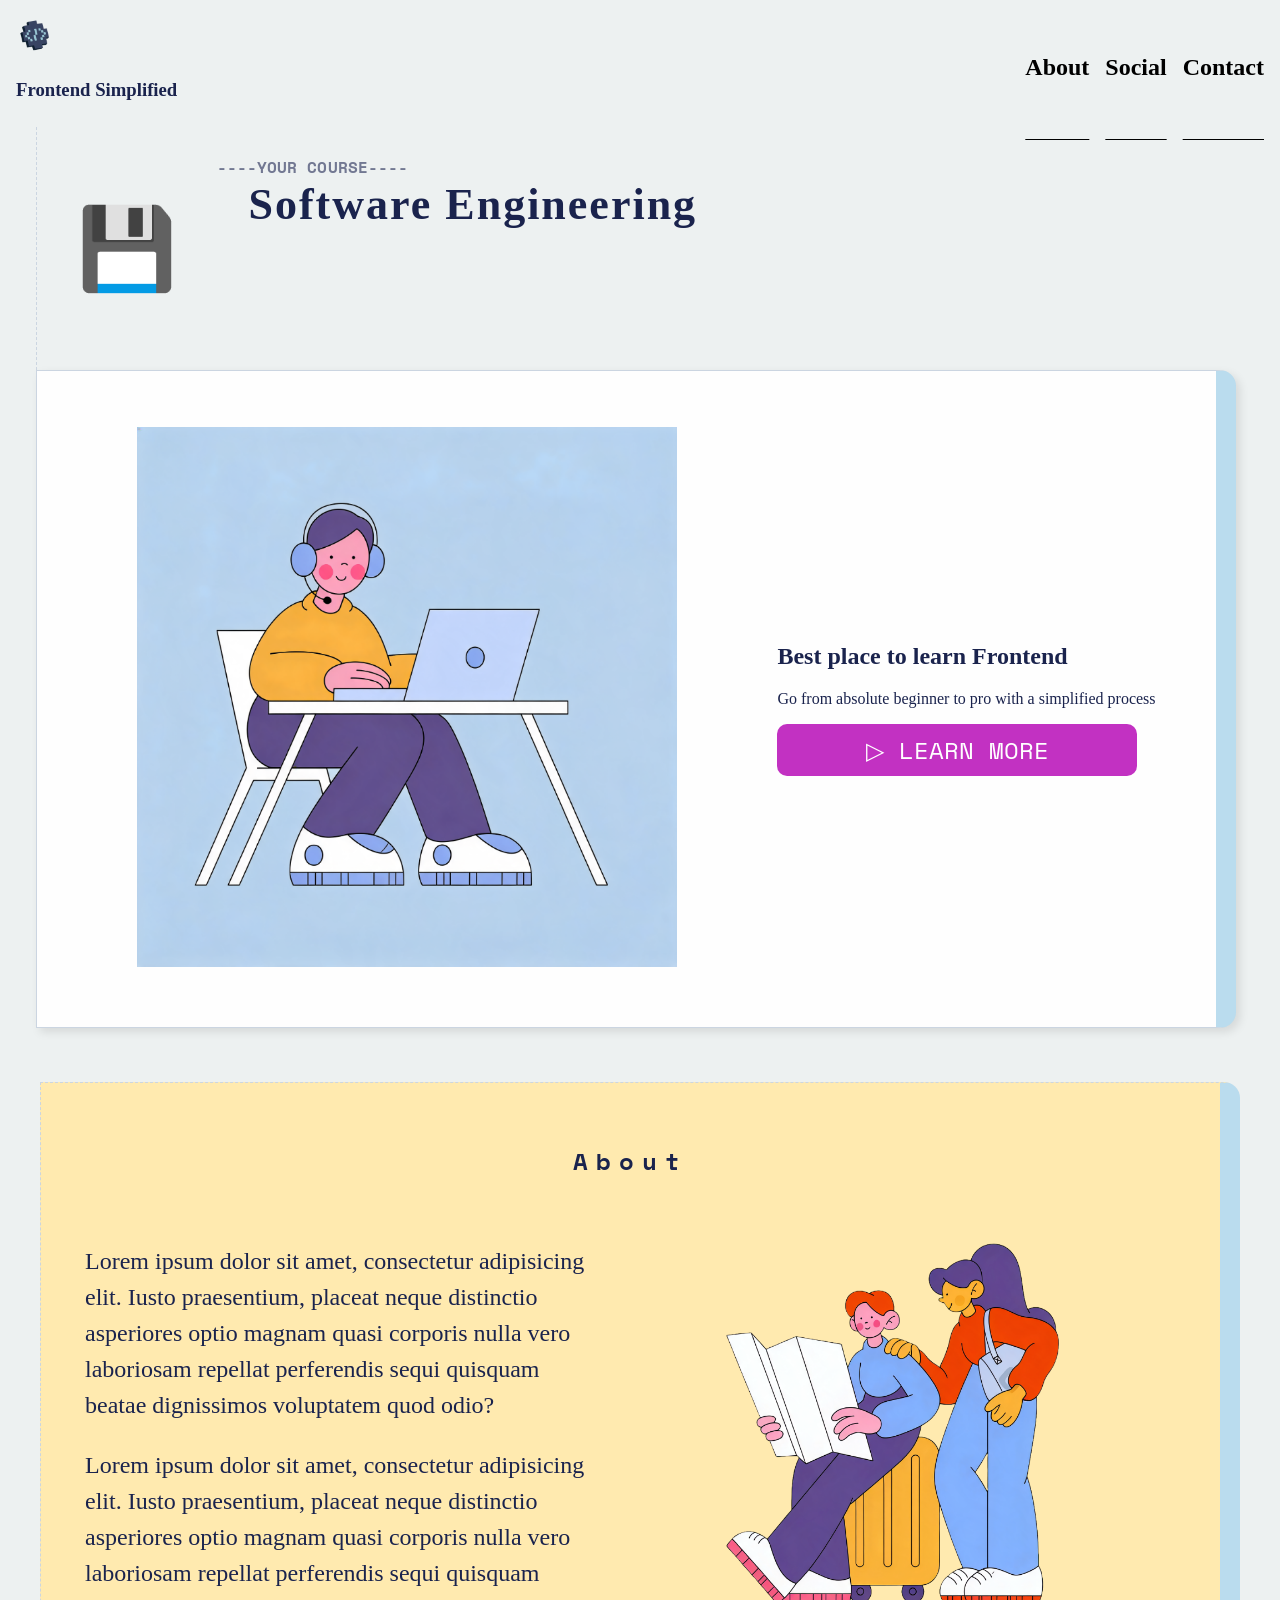
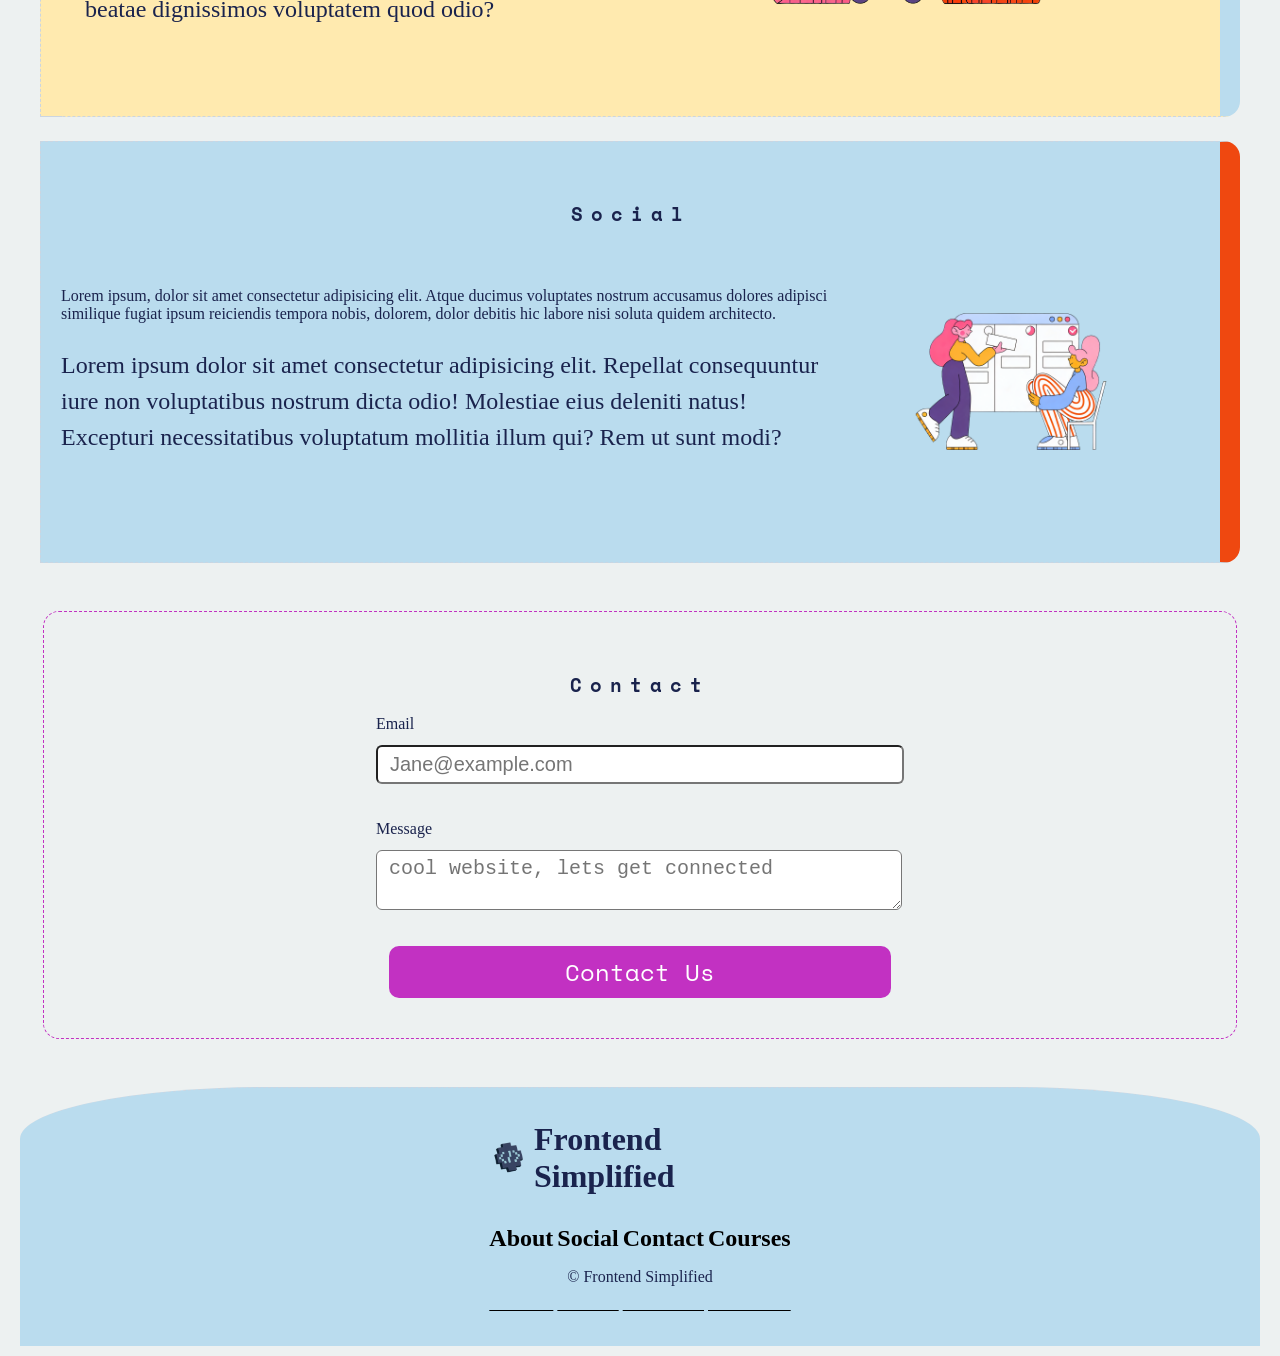
<file: index.html>
<!DOCTYPE html>
<html lang="en">
<head>
    <meta charset="UTF-8">
    <meta name="viewport" content="width=device-width, initial-scale=1.0">
    <title>Document</title>
    <link rel="stylesheet" href="style.css">
</head>
<body>



 <!- - HEADER - ->
<section>
    <nav>
      <div class=""logo>
        <img src="assets/fes-logo.png" 
                 alt="Frontend Simplified Logo" 
                 class="logo_img" 
                 width="50"/>

            
        <h1><b>Frontend</b> Simplified</h1>
      </div> 

      <ul>
         <li><a href="#about.jpg">About</a></li>
         <li><a href="#Social">Social</a></li>
         <li><a href="#Contact">Contact</a></li>
        </ul>
    </nav>


    <header>
        <div class="row row__course">
           <div class="course">
              <h1 class="course__icon">💾</h1>

              <div class="course__text">
                  <div class="course__selection">----YOUR COURSE----</div>
                  <div class="course__title"> Software Engineering</div>
              </div>
            </div>
        </div>

      

      <div class="row">
           <div class="hero">
               <figure class="hero__img--wrapper">
          <img src="assets/laptop.png" alt="Home page image" /> 
        </figure>  

        <div class="hero__description">
          <h1>Best place to learn Frontend</h1>
           <p class="subheader">
            Go from absolute beginner to pro with a simplified process </p>
           
           
            <a href="#about">
              <button class="hero__description--button">
                 ▷ LEARN MORE
                   </button>
             </a>  
        </div>
      </div>
    </div> 
 </header>
</section>  

 <main>
  <!- - ABOUT SECTION - -> 
    <Section id="about">
         <div class="row about__row">
              <div class="section__card section_card--about">
                   <h1 class="section__title">About</h1>

                   <div class="section__description">
                        <div class="section__description--wrapper">
                            <p class="section__description--para">
                              Lorem ipsum dolor sit amet, consectetur adipisicing elit. Iusto praesentium, 
                              placeat neque distinctio asperiores optio magnam quasi corporis nulla vero
                              laboriosam repellat perferendis sequi quisquam beatae dignissimos voluptatem quod odio?
                            </p>

                            <p class="section__description--para">
                              Lorem ipsum dolor sit amet, consectetur adipisicing elit. Iusto praesentium,
                              placeat neque distinctio asperiores optio magnam quasi corporis nulla vero
                               laboriosam repellat perferendis sequi quisquam beatae dignissimos voluptatem quod odio?
                           </p>
                      </div>
                    <figure class="section__img--wrapper">
                      <img src="./assets/reading.png" 
                      alt="reading image"
                      class="about__img"
                       />
                    </figure>
                   </div>
                 </div>
              </div>
           

  

<!- - SOCIAL SECTION - - >
    <section id="social">
       <div class="row social__row">
              <div class="section__card section_card--social">
                   <h1 class="section__title">Social</h1>

                   <div class="section__description">
                     <div class="section__img--wrapper> 
                       <p class="section__description--para">
                         Lorem ipsum, dolor sit amet consectetur adipisicing elit. 
                         Atque ducimus voluptates nostrum accusamus dolores adipisci
                         similique fugiat ipsum reiciendis tempora nobis, dolorem, 
                         dolor debitis hic labore nisi soluta quidem architecto.
                     </p>

                    <p class="section__description--para">
                    Lorem ipsum dolor sit amet consectetur adipisicing elit.
                    Repellat consequuntur iure non voluptatibus nostrum dicta 
                    odio! Molestiae eius deleniti natus! Excepturi necessitatibus 
                    voluptatum mollitia illum qui? Rem ut sunt modi?
                   </p>
                </div> 

                       
                <figure class="section__img--wrapper">
                   <img 
                    src="assets/social.png"
                     alt="social image"
                    class="social__img"
                  />
                </figure> 
              </div>
            </div>
         </div>
    </section>



<!- - CONTACT SECTION - ->
<Section id="contact">
        <div class="row contact__row">
            <div class="section__card section__card--contact">
                  <h1 class="section__title">Contact</h1>


                  <div class="section__description">
                       <form action=" ">
                           <span>Email</span>
                           <input type="email" placeholder="Jane@example.com">

                            <span>Message</span>
                            <textarea 
                              placeholder="cool website, lets get connected"
                              ></textarea>

                            <button>Contact Us</button>
                       </form>
                    </div>
                 </div>
             </div> 
    </section>  
</main>    


<!- - FOOTER - ->
      <footer>
          <div class="logo footer__logo">
            <img src="assets/fes-logo.png" 
                 alt="Frontend Simplified Logo" 
                 class="logo_img" 
                 width="50"/>
                 
              
             <h1 class="logo__text"><b>Frontend</b> Simplified</h1>
            </div>

            <div class="footer__links">
       <a href="#about" class="footer__link">About</a>
       <a href="#Social" class="footer__link">Social</a>
       <a href="#contact" class="footer__link">Contact</a>
       <a href="#courses" class="footer__link">Courses</a>
    </div>

    <p>© Frontend Simplified</p></p>
</footer>           
</body>
</html>
</file>
<file: style.css>
@import url('https://fonts.googleapis.com/css2?family=Manrope:wght@200..800&family=Space+Mono:ital,wght@0,400;0,700;1,400;1,700&display=swap');

/* font-family: "Space Mono", monospace; */

 {
?* padding: 0;
margin: 0;
box-sizing: border-box;
font-family: "Manrope", sans-serif;
font-weight: 500;
}

body {
    background-color: #edf1f1;
    color: #1a234d
}

a {
    color: #1a234d;
    font-size: 20px; 
    font-weight: 300;
    text-underline-offset: 4pc;
    text-decoration-thickness: 1px; 
}



img {
  width: 100%;
}


/*

NAV 

*/



nav { 
    height: 60x;
    display: flex;
    justify-content: space-between;
    align-items: center;
    padding: 8px; 24px 12px ;
    background-color: #white;
}

.logo {
    display: flex;
    gap: 4px;
    align-items: center;
}

.logo_img {
    width: 40px;
    marging-top: 8px ;
}

.logo_text {
    font-size: 20px; 
    font-weight: 200;
}

/*

HEADER

*/


header {
    width: 100%;
    margin: 0 auto;
}



.row {
    width: 100%;
    max-width: 1200px;  
    margin: 0 auto ; 
    display: flex;
    align-items: center;
    justify-content: center;
    padding-right: 8px;
}

.row__course{
    border-left: 1px dashed #cbd5e1;
}

.course {
    display: flex;
    justify-content: start;
    width: 100%;
    margin-left: 40px;
    gap: 20px;
    aligh-items: center;
    padding: 8px 0;
}

.course__icon {
    font-size: 80px;
}

.course__text {
    padding: 20px;
}

.course__selection {
font-family: "Space Mono", monospace;
font-weight: bold;
color: #727892; 
letter-spacing:  0.1px;
}


.course__title {
    font-weight: 600;
    font-size: 44px;
    margin-left: 32px;
    letter-spacing: 2px;
}

.hero {
    border: 1.5px solid #cbd5e1;
    border-right: 20px solid #badcee;
    border-radius: 0 16px 16px 0;
    padding: 40px;
    box-shadow: 4px 4px 10px rgb(0,0,0,0.1);
    width: 100%;
    max-width: 1200px;
    margin: 0 auto;
    margin-bottom: 30px;
    display:flex;
    align-items: center;
    justify-content: center;
    background-color: #fefefe;
}

.hero__img--wrapper {
    max-width: 540px; 
}

.hero__description {
    margin-left: 60px;
}

h1 {} font-size: 60px;


 .subheader { 
   font-size: 20px;  
   margin: 16px 0 24px 0;
   font-weight: 400;
   color: #64748b;

} 

button{
    background-color: #c231c2;
    width: 95%;
    color: white;
    border: none;
    padding: 8px 16px; 
    font-size: 24px; 
    cursor: pointer;
    border-radius: 10px;
    font-family: "Space Mono", monospace;
    margin: 0 auto;
}

/*ABOUT
SOCIAL

*/

#about,
#social,
#contact,
footer {
    padding: 24px 0;
    width: 100%;
    max-width: 1200px;
    margin: 0 auto;
}

.section__card {
    border: 1.5px dashed #cbd5e1;
    padding: 40px 20px;
    width: 100%;
    max-width: 1200px;
    display: flex;
    flex-direction: column;
    align-items: center;
    justify-content: center;
    border-radius: 0 16px 16px 0;
 }

.section_card--about  {
    background-color: #ffeaaf;
    border-right: 20px solid #badcee;
}

.section_card--social {
    
    background-color: #badcee;
    border-right: 20px solid #ef4810;
}

.section__description {
    display: flex;
    justify-content: center;
    align-items: center;
}

.about__row {
justify-content: start;
}

.section__title {
    margin-bottom: 16px;
    font-family: "Space Mono", monospace;
       letter-spacing: 8px;
}

.section__img--wrapper {
    width: 60%;
    padding: 0 24px;
}

.section__description--wrapper {
    width: 70%;
    padding: 0 24px;
}

.section__description--para {
    font-size: 24px;
    line-height: 1.5;
    margin-bottom: 24px;

}

/*

CONTACT

*/

.section__card--contact {
    border:1.5px dashed #c231c2;
    width: 96%;
    border-radius: 16px;
}

form {
    width:100%;
    max-width: 900px;
    display: flex;
    flex-direction: column;
    margin: 0 auto;
    padding: 0 24px;
    gap:12px;
}

input,textarea {
    margin-bottom: 24px;
    font-size: 20px;
    padding: 6px 12px;
    width: 500px;
    border-radius: 6px;
}

/*


FOOTER


*/


footer { 
    background-color: #badcee;
    display: flex;
    flex-direction: column;
    align-items: center;
    border-top: 1.5px dashed #cbd5e1;
    padding: 12px 20px;
    border-radius: 20% 20% 0 0;
}

.footer__logo {
    margin-bottom: 8px;
}

.footer_links {
    margin-bottom: 16px;
}

.footer_link {
    padding: 0 16px;
}





/* 

RESPONSIVENESS 

*/

*/

/*

SMALLER SCREEN

*/

@media (max-width: 1024px) {
    .section__description--para {
        font-size: 20px;
    }
}

@media (max-width: 768px) {
    a {
        font-size: 16px;
    }
    .course {
        gap: 4px;
    }
    .course__title {
        margin-left: 0;
        font-size: 40px;
    }
    .hero {
        flex-direction: column;
    }

    .hero__img--wrapper {
        max-width: 500px;
    }

    .hero__description {
        margin-left:0;
    }

    h1 {
        font-size: 40px;
    }

    .section__description {
        flex-direction: column;
    }

    .section__description--wrapper {
        width: 100%;
    }

    input, textarea {
        width: 400px;
    }
}

    
    







    a { 
        color: #000;
        font-size: 24px; 
        font-weight: 700; 
    }

.logo {
  width:300px;
}

ul {
 display: flex;
 } 

 li {
   list-style-type: none; 
   padding-left: 16px;  
 }

 .row {
    width: 100%;
    max-width: 1200px;
    display: flex; 
    align-items: center; 
    justify-content: center;
 }
</file>
